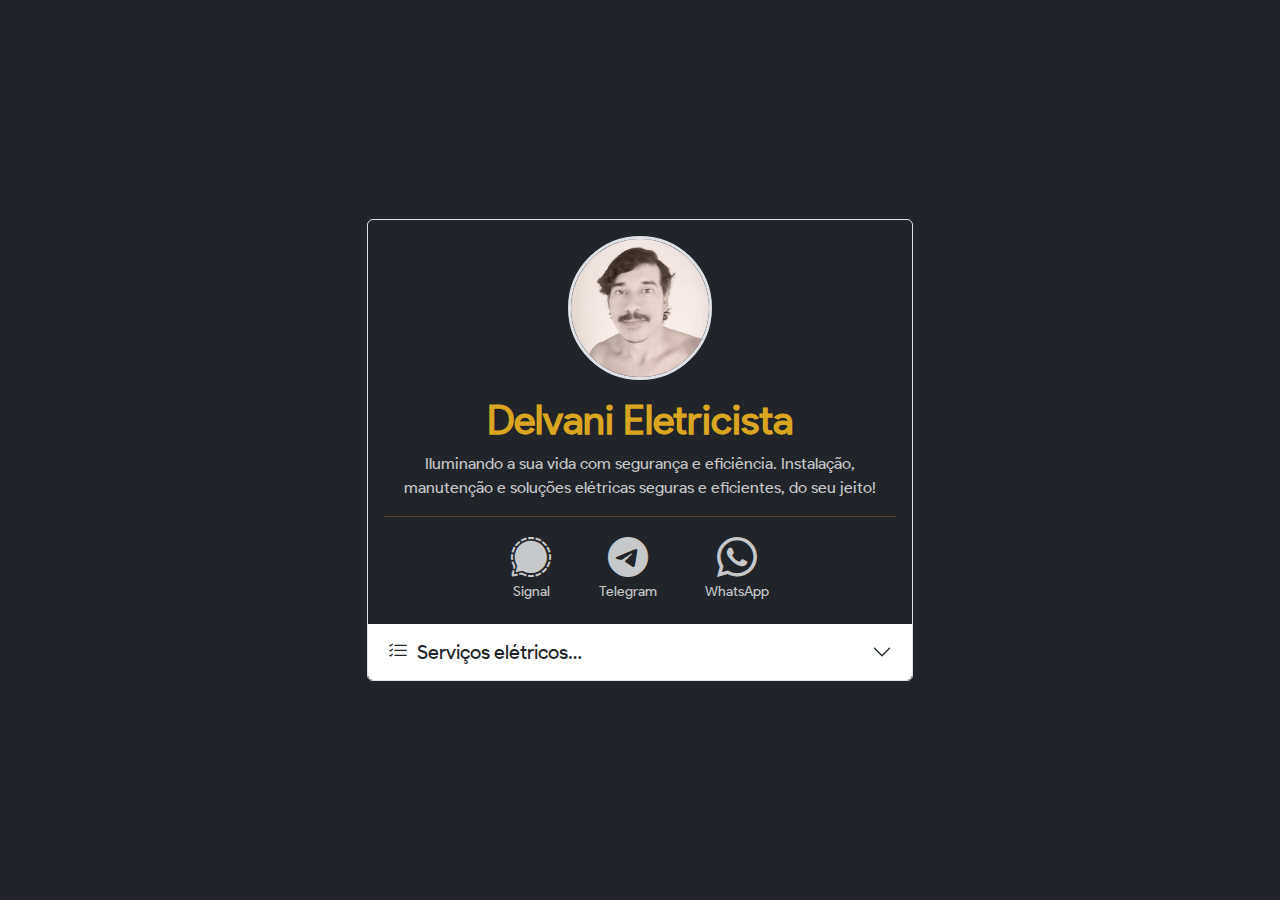
<file: index.html>
<!doctype html>
<html lang="pt-br">

<head>
  <!-- old browsers -->
  <script nomodule>
    location.replace('/update.html?reason=nomodule');
  </script>

  <noscript>
    <meta http-equiv="refresh" content="0; url=/update.html?reason=noscript">
  </noscript>
  <!-- /old browsers -->

  <!-- global metas -->
  <meta charset="utf-8">
  <meta name="title" content="Delvani Eletricista">
  <meta name="author" content="Jose Delvani">
  <meta name="robots" content="index,follow">
  <meta name="keywords" content="Delvani Eletricista, Iluminando a sua vida com segurança e eficiência. Instalação, manutenção e soluções elétricas seguras e eficientes, do seu jeito">
  <meta name="viewport" content="width=device-width, initial-scale=1">
  <meta name="googlebot" content="index,follow">
  <meta name="description" content="Iluminando a sua vida com segurança e eficiência. Instalação, manutenção e soluções elétricas seguras e eficientes, do seu jeito!">
  <meta name="theme-color" content="#DAA520">
  <meta name="msapplication-TileColor" content="#DAA520">
  <meta name="msapplication-TileImage" content="/static/img/favicon/ms-icon-144x144.png">
  <meta name="google-site-verification" content="dh77UPCI3potai9m5u1_jwKlfuMfvfmHhS0tzYhXQMA">
  <!-- /global metas -->

  <!-- meta social facebook -->
  <meta property="og:type" content="website">
  <meta property="og:url" content="https://deletrica.github.io/">
  <meta property="og:title" content="Delvani Eletricista">
  <meta property="og:description" content="Iluminando a sua vida com segurança e eficiência. Instalação, manutenção e soluções elétricas seguras e eficientes, do seu jeito!">
  <meta property="og:image" content="https://deletrica.github.io/static/img/favicon/icon512_maskable.png">
  <!-- /meta social facebook -->

  <!-- meta social twitter (X) -->
  <meta property="twitter:card" content="summary_large_image">
  <meta property="twitter:url" content="https://deletrica.github.io/">
  <meta property="twitter:title" content="Delvani Eletricista">
  <meta property="twitter:description" content="Iluminando a sua vida com segurança e eficiência. Instalação, manutenção e soluções elétricas seguras e eficientes, do seu jeito!">
  <meta property="twitter:image" content="https://deletrica.github.io/static/img/favicon/icon512_maskable.png">
  <!-- /meta social twitter (X) -->

  <title>Delvani Eletricista</title>

  <!-- application -->
  <link rel="manifest" href="/manifest.json" crossorigin="anonymous">
  <link rel="canonical" href="https://deletrica.github.io">
  <link rel="shortlink" href="https://deletrica.github.io">
  <!-- /application -->

  <!-- global icons -->
  <link rel="icon" type="image/png" sizes="192x192" href="/static/img/favicon/android-icon-192x192.png" crossorigin="anonymous">
  <link rel="icon" type="image/png" sizes="96x96" href="/static/img/favicon/favicon-96x96.png" crossorigin="anonymous">
  <link rel="icon" type="image/png" sizes="48x48" href="/static/img/favicon/favicon-48x48.png" crossorigin="anonymous">
  <link rel="icon" type="image/png" sizes="32x32" href="/static/img/favicon/favicon-32x32.png" crossorigin="anonymous">
  <link rel="icon" type="image/png" sizes="16x16" href="/static/img/favicon/favicon-16x16.png" crossorigin="anonymous">
  <link rel="icon" type="image/svg+xml" href="/static/img/favicon/favicon.svg" crossorigin="anonymous">
  <link rel="shortcut icon" href="/favicon.ico" crossorigin="anonymous">
  <!-- /global icons -->

  <!-- apple icons -->
  <link rel="apple-touch-icon" sizes="180x180" href="/static/img/favicon/apple-icon-180x180.png" crossorigin="anonymous">
  <link rel="apple-touch-icon" sizes="152x152" href="/static/img/favicon/apple-icon-152x152.png" crossorigin="anonymous">
  <link rel="apple-touch-icon" sizes="144x144" href="/static/img/favicon/apple-icon-144x144.png" crossorigin="anonymous">
  <link rel="apple-touch-icon" sizes="120x120" href="/static/img/favicon/apple-icon-120x120.png" crossorigin="anonymous">
  <link rel="apple-touch-icon" sizes="114x114" href="/static/img/favicon/apple-icon-114x114.png" crossorigin="anonymous">
  <link rel="apple-touch-icon" sizes="76x76" href="/static/img/favicon/apple-icon-76x76.png" crossorigin="anonymous">
  <link rel="apple-touch-icon" sizes="72x72" href="/static/img/favicon/apple-icon-72x72.png" crossorigin="anonymous">
  <link rel="apple-touch-icon" sizes="60x60" href="/static/img/favicon/apple-icon-60x60.png" crossorigin="anonymous">
  <link rel="apple-touch-icon" sizes="57x57" href="/static/img/favicon/apple-icon-57x57.png" crossorigin="anonymous">
  <!-- /apple icons -->

  <!-- style preloads -->
  <link rel="preload" href="/static/css/libs/bootstrap.min.css" as="style" crossorigin="anonymous">
  <link rel="preload" href="/static/css/libs/bootstrap-icons.min.css" as="style" crossorigin="anonymous">
  <link rel="preload" href="/static/css/product-sans.css" as="style" crossorigin="anonymous">
  <link rel="preload" href="/static/css/style.css" as="style" crossorigin="anonymous">
  <!-- /style preloads -->

  <!-- script preloads -->
  <link rel="preload" href="/static/js/libs/jquery.min.js" as="script" crossorigin="anonymous">
  <link rel="preload" href="/static/js/libs/bootstrap.bundle.min.js" as="script" crossorigin="anonymous">
  <link rel="preload" href="/static/js/libs/jquery.waitforimages.min.js" as="script" crossorigin="anonymous">
  <link rel="preload" href="/static/js/swr.js" as="script" crossorigin="anonymous">
  <link rel="preload" href="/static/js/app.js" as="script" crossorigin="anonymous">
  <!-- /script preloads -->

  <!-- styles -->
  <link rel="stylesheet" href="/static/css/libs/bootstrap.min.css" crossorigin="anonymous">
  <link rel="stylesheet" href="/static/css/libs/bootstrap-icons.min.css" crossorigin="anonymous">
  <link rel="stylesheet" href="/static/css/product-sans.css" crossorigin="anonymous">
  <link rel="stylesheet" href="/static/css/style.css" crossorigin="anonymous">
  <!-- /styles -->

  <!-- Google tag (gtag.js) -->
  <script async src="https://www.googletagmanager.com/gtag/js?id=G-4528RJHMH6"></script>
  <script>
    window.dataLayer = window.dataLayer || [];

    function gtag() { dataLayer.push(arguments); }
    gtag('js', new Date());

    gtag('config', 'G-4528RJHMH6');
  </script>
  <!-- /Google tag (gtag.js) -->
</head>

<body class="text-bg-goldenrod user-select-none">
  <div id="splashScreen" class="position-fixed text-bg-arsenic top-0 start-0 w-100 h-100 z-1">
    <div class="position-absolute overflow-y-scroll top-50 start-0 w-100 mh-100 py-3 translate-middle-y">
      <div class="container">
        <div class="text-center mb-3">
          <span class="bg-image app-icon rounded-circle shadow"></span>
        </div>

        <p class="text-center app-title fw-medium m-0"></p>
      </div>
    </div>
  </div>

  <div class="position-fixed text-bg-arsenic top-0 start-0 w-100 h-100 z-0">
    <div class="position-absolute overflow-y-scroll top-50 start-0 w-100 mh-100 py-3 translate-middle-y">
      <div class="container">
        <div class="row justify-content-center align-items-center">
          <div class="col-md-8 col-lg-6">
            <article class="border rounded">
              <header>
                <figure class="text-center my-3">
                  <img src="/static/img/user/avatar.jpg" class="user-avatar rounded-circle border border-3 m-0" alt="Foto do perfil de Delvani Eletricista">
                </figure>

                <h1 class="text-center fw-bold px-3">
                  Delvani Eletricista
                </h1>

                <p class="text-center text-white opacity-75 px-3">
                  Iluminando a sua vida com segurança e eficiência. Instalação, manutenção e soluções elétricas seguras e eficientes, do seu jeito!
                </p>
              </header>

              <session>
                <hr class="mx-3">

                <div class="text-center">
                  <div class="d-grid d-flex flex-wrap justify-content-center align-items-center text-white opacity-75 social-btns gap-5 mb-4">
                    <div>
                      <a id="btnSignal" href="dialog:social" class="text-decoration-none text-reset social-link" aria-label="Conversar no Signal">
                        <div class="social-icon"><i class="bi bi-signal"></i></div>
                        <div class="social-label"><span>Signal</span></div>
                      </a>
                    </div>

                    <div>
                      <a id="btnTelegram" href="dialog:social" class="text-decoration-none text-reset social-link" aria-label="Conversar no Telegram">
                        <div class="social-icon"><i class="bi bi-telegram"></i></div>
                        <div class="social-label"><span>Telegram</span></div>
                      </a>
                    </div>

                    <div>
                      <a id="btnWhatsApp" href="dialog:social" class="text-decoration-none text-reset social-link" aria-label="Conversar no WhatsApp">
                        <div class="social-icon"><i class="bi bi-whatsapp"></i></div>
                        <div class="social-label"><span>WhatsApp</span></div>
                      </a>
                    </div>
                  </div>
                </div>

                <div class="accordion accordion-flush" id="accordionFlushListServiceWork">
                  <div class="accordion-item rounded">
                    <h2 class="accordion-header">
                      <button title="Clique para vê a lista completa." class="accordion-button collapsed rounded-bottom fs-5" type="button" data-bs-toggle="collapse" data-bs-target="#flushCollapseListServiceWork" aria-expanded="false" aria-controls="flushCollapseListServiceWork">
                        <span><i class="bi bi-list-check"></i>&ensp;Serviços elétricos…</span>
                      </button>
                    </h2>

                    <div id="flushCollapseListServiceWork" class="accordion-collapse collapse" data-bs-parent="#accordionFlushListServiceWork">
                      <div class="accordion-body">
                        <ul>
                          <li>Instalação de iluminação externa.</li>
                          <li>Instalação de luminárias.</li>
                          <li>Instalação de tomadas e interruptores.</li>
                          <li>Realocação de tomadas e interruptores.</li>
                          <li>Reparo de tomadas e interruptores.</li>
                          <li>A/C residencial.</li>
                          <li>Inspeções elétricas.</li>
                          <li>Instalação.</li>
                          <li>Instalação de aparelhos elétricos.</li>
                          <li>Instalação de aterramento.</li>
                          <li>Instalação de fiação elétrica.</li>
                          <li>Instalação de ventiladores.</li>
                          <li>Manutenção elétrica.</li>
                          <li>Montagem de peças elétricas.</li>
                          <li>Reformas.</li>
                          <li>Reparo de fiação elétrica.</li>
                          <li>Reparo de luminária.</li>
                          <li>Reparo de painel elétrico.</li>
                          <li>Reparo de ventilador.</li>
                          <li>Reparos gerais.</li>
                          <li>Restauração de instalação elétrica.</li>
                          <li>Troca de fusível elétrico.</li>
                          <li>Troca de resistência de aquecedor elétrico.</li>
                          <li>Troca ou upgrade de painel elétrico.</li>
                        </ul>
                      </div>
                    </div>
                  </div>
                </div>
              </session>
            </article>
          </div>
        </div>
      </div>
    </div>
  </div>


  <!-- libs scripts -->
  <script src="/static/js/libs/jquery.min.js" crossorigin="anonymous"></script>
  <script src="/static/js/libs/bootstrap.bundle.min.js" crossorigin="anonymous"></script>
  <script src="/static/js/libs/jquery.waitforimages.min.js" crossorigin="anonymous"></script>
  <!-- /libs scripts -->

  <!-- scripts -->
  <script src="/static/js/swr.js" crossorigin="anonymous"></script>
  <!-- /scripts -->

  <!-- module scripts -->
  <script type="module" src="/static/js/app.js" crossorigin="anonymous"></script>
  <!-- /module scripts -->
</body>

</html>
</file>
<file: static/css/product-sans.css>
@font-face {
  font-family: product sans;
  font-style: normal;
  font-weight: normal;
  src: local('Product Sans'), url(fonts/ProductSans-Regular.woff) format('woff');
}
</file>
<file: static/css/style.css>
:root {
  --arsenic-color: #212429;
  --goldenrod-color: #DAA520;
}

body {
  font-family: "Product Sans", sans-serif;
}

.bg-image {
  margin: 0;
  padding: 0;
  display: inline-block;
  position: relative;
  font-size: 1em;
  line-height: 0;
  background-size: contain;
  background-position: center;
  background-repeat: no-repeat;
}

.bg-cover {
  background-size: cover;
  background-image: url("data:image/svg+xml,%3csvg xmlns='http://www.w3.org/2000/svg' version='1.1' xmlns:xlink='http://www.w3.org/1999/xlink' xmlns:svgjs='http://svgjs.dev/svgjs' width='512' height='512' preserveAspectRatio='none' viewBox='0 0 512 512'%3e%3cg mask='url(%26quot%3b%23SvgjsMask1067%26quot%3b)' fill='none'%3e%3crect width='512' height='512' x='0' y='0' fill='%230e2a47'%3e%3c/rect%3e%3cuse xlink:href='%23SvgjsPath1068' x='30' y='30' stroke='%231c538e'%3e%3c/use%3e%3cuse xlink:href='%23SvgjsPath1069' x='30' y='90' stroke='%231c538e'%3e%3c/use%3e%3cuse xlink:href='%23SvgjsPath1070' x='30' y='150' stroke='%231c538e'%3e%3c/use%3e%3cuse xlink:href='%23SvgjsPath1071' x='30' y='210' stroke='%231c538e'%3e%3c/use%3e%3cuse xlink:href='%23SvgjsPath1070' x='30' y='270' stroke='%231c538e'%3e%3c/use%3e%3cuse xlink:href='%23SvgjsPath1070' x='30' y='330' stroke='%231c538e'%3e%3c/use%3e%3cuse xlink:href='%23SvgjsPath1068' x='30' y='390' stroke='%231c538e'%3e%3c/use%3e%3cuse xlink:href='%23SvgjsPath1071' x='30' y='450' stroke='%231c538e'%3e%3c/use%3e%3cuse xlink:href='%23SvgjsPath1068' x='30' y='510' stroke='%231c538e'%3e%3c/use%3e%3cuse xlink:href='%23SvgjsPath1070' x='90' y='30' stroke='%231c538e'%3e%3c/use%3e%3cuse xlink:href='%23SvgjsPath1070' x='90' y='90' stroke='%231c538e'%3e%3c/use%3e%3cuse xlink:href='%23SvgjsPath1070' x='90' y='150' stroke='%231c538e'%3e%3c/use%3e%3cuse xlink:href='%23SvgjsPath1070' x='90' y='210' stroke='%231c538e'%3e%3c/use%3e%3cuse xlink:href='%23SvgjsPath1072' x='90' y='270' stroke='%231c538e'%3e%3c/use%3e%3cuse xlink:href='%23SvgjsPath1070' x='90' y='330' stroke='%231c538e'%3e%3c/use%3e%3cuse xlink:href='%23SvgjsPath1070' x='90' y='390' stroke='%231c538e'%3e%3c/use%3e%3cuse xlink:href='%23SvgjsPath1069' x='90' y='450' stroke='%231c538e'%3e%3c/use%3e%3cuse xlink:href='%23SvgjsPath1070' x='90' y='510' stroke='%231c538e'%3e%3c/use%3e%3cuse xlink:href='%23SvgjsPath1068' x='150' y='30' stroke='%231c538e'%3e%3c/use%3e%3cuse xlink:href='%23SvgjsPath1072' x='150' y='90' stroke='%231c538e'%3e%3c/use%3e%3cuse xlink:href='%23SvgjsPath1071' x='150' y='150' stroke='%231c538e'%3e%3c/use%3e%3cuse xlink:href='%23SvgjsPath1068' x='150' y='210' stroke='%231c538e'%3e%3c/use%3e%3cuse xlink:href='%23SvgjsPath1068' x='150' y='270' stroke='%231c538e'%3e%3c/use%3e%3cuse xlink:href='%23SvgjsPath1068' x='150' y='330' stroke='%231c538e'%3e%3c/use%3e%3cuse xlink:href='%23SvgjsPath1072' x='150' y='390' stroke='%231c538e'%3e%3c/use%3e%3cuse xlink:href='%23SvgjsPath1072' x='150' y='450' stroke='%231c538e'%3e%3c/use%3e%3cuse xlink:href='%23SvgjsPath1069' x='150' y='510' stroke='%231c538e'%3e%3c/use%3e%3cuse xlink:href='%23SvgjsPath1070' x='210' y='30' stroke='%231c538e'%3e%3c/use%3e%3cuse xlink:href='%23SvgjsPath1069' x='210' y='90' stroke='%231c538e'%3e%3c/use%3e%3cuse xlink:href='%23SvgjsPath1069' x='210' y='150' stroke='%231c538e'%3e%3c/use%3e%3cuse xlink:href='%23SvgjsPath1071' x='210' y='210' stroke='%231c538e'%3e%3c/use%3e%3cuse xlink:href='%23SvgjsPath1070' x='210' y='270' stroke='%231c538e'%3e%3c/use%3e%3cuse xlink:href='%23SvgjsPath1070' x='210' y='330' stroke='%231c538e'%3e%3c/use%3e%3cuse xlink:href='%23SvgjsPath1072' x='210' y='390' stroke='%231c538e'%3e%3c/use%3e%3cuse xlink:href='%23SvgjsPath1071' x='210' y='450' stroke='%231c538e'%3e%3c/use%3e%3cuse xlink:href='%23SvgjsPath1068' x='210' y='510' stroke='%231c538e'%3e%3c/use%3e%3cuse xlink:href='%23SvgjsPath1068' x='270' y='30' stroke='%231c538e'%3e%3c/use%3e%3cuse xlink:href='%23SvgjsPath1070' x='270' y='90' stroke='%231c538e'%3e%3c/use%3e%3cuse xlink:href='%23SvgjsPath1072' x='270' y='150' stroke='%231c538e'%3e%3c/use%3e%3cuse xlink:href='%23SvgjsPath1069' x='270' y='210' stroke='%231c538e'%3e%3c/use%3e%3cuse xlink:href='%23SvgjsPath1073' x='270' y='270' stroke='%231c538e' stroke-width='3'%3e%3c/use%3e%3cuse xlink:href='%23SvgjsPath1071' x='270' y='330' stroke='%231c538e'%3e%3c/use%3e%3cuse xlink:href='%23SvgjsPath1068' x='270' y='390' stroke='%231c538e'%3e%3c/use%3e%3cuse xlink:href='%23SvgjsPath1068' x='270' y='450' stroke='%231c538e'%3e%3c/use%3e%3cuse xlink:href='%23SvgjsPath1068' x='270' y='510' stroke='%231c538e'%3e%3c/use%3e%3cuse xlink:href='%23SvgjsPath1071' x='330' y='30' stroke='%231c538e'%3e%3c/use%3e%3cuse xlink:href='%23SvgjsPath1071' x='330' y='90' stroke='%231c538e'%3e%3c/use%3e%3cuse xlink:href='%23SvgjsPath1072' x='330' y='150' stroke='%231c538e'%3e%3c/use%3e%3cuse xlink:href='%23SvgjsPath1072' x='330' y='210' stroke='%231c538e'%3e%3c/use%3e%3cuse xlink:href='%23SvgjsPath1070' x='330' y='270' stroke='%231c538e'%3e%3c/use%3e%3cuse xlink:href='%23SvgjsPath1073' x='330' y='330' stroke='%231c538e' stroke-width='3'%3e%3c/use%3e%3cuse xlink:href='%23SvgjsPath1070' x='330' y='390' stroke='%231c538e'%3e%3c/use%3e%3cuse xlink:href='%23SvgjsPath1072' x='330' y='450' stroke='%231c538e'%3e%3c/use%3e%3cuse xlink:href='%23SvgjsPath1070' x='330' y='510' stroke='%231c538e'%3e%3c/use%3e%3cuse xlink:href='%23SvgjsPath1068' x='390' y='30' stroke='%231c538e'%3e%3c/use%3e%3cuse xlink:href='%23SvgjsPath1071' x='390' y='90' stroke='%231c538e'%3e%3c/use%3e%3cuse xlink:href='%23SvgjsPath1068' x='390' y='150' stroke='%231c538e'%3e%3c/use%3e%3cuse xlink:href='%23SvgjsPath1073' x='390' y='210' stroke='%231c538e' stroke-width='3'%3e%3c/use%3e%3cuse xlink:href='%23SvgjsPath1071' x='390' y='270' stroke='%231c538e'%3e%3c/use%3e%3cuse xlink:href='%23SvgjsPath1068' x='390' y='330' stroke='%231c538e'%3e%3c/use%3e%3cuse xlink:href='%23SvgjsPath1069' x='390' y='390' stroke='%231c538e'%3e%3c/use%3e%3cuse xlink:href='%23SvgjsPath1072' x='390' y='450' stroke='%231c538e'%3e%3c/use%3e%3cuse xlink:href='%23SvgjsPath1068' x='390' y='510' stroke='%231c538e'%3e%3c/use%3e%3cuse xlink:href='%23SvgjsPath1071' x='450' y='30' stroke='%231c538e'%3e%3c/use%3e%3cuse xlink:href='%23SvgjsPath1068' x='450' y='90' stroke='%231c538e'%3e%3c/use%3e%3cuse xlink:href='%23SvgjsPath1072' x='450' y='150' stroke='%231c538e'%3e%3c/use%3e%3cuse xlink:href='%23SvgjsPath1069' x='450' y='210' stroke='%231c538e'%3e%3c/use%3e%3cuse xlink:href='%23SvgjsPath1070' x='450' y='270' stroke='%231c538e'%3e%3c/use%3e%3cuse xlink:href='%23SvgjsPath1070' x='450' y='330' stroke='%231c538e'%3e%3c/use%3e%3cuse xlink:href='%23SvgjsPath1072' x='450' y='390' stroke='%231c538e'%3e%3c/use%3e%3cuse xlink:href='%23SvgjsPath1070' x='450' y='450' stroke='%231c538e'%3e%3c/use%3e%3cuse xlink:href='%23SvgjsPath1070' x='450' y='510' stroke='%231c538e'%3e%3c/use%3e%3cuse xlink:href='%23SvgjsPath1073' x='510' y='30' stroke='%231c538e' stroke-width='3'%3e%3c/use%3e%3cuse xlink:href='%23SvgjsPath1070' x='510' y='90' stroke='%231c538e'%3e%3c/use%3e%3cuse xlink:href='%23SvgjsPath1070' x='510' y='150' stroke='%231c538e'%3e%3c/use%3e%3cuse xlink:href='%23SvgjsPath1068' x='510' y='210' stroke='%231c538e'%3e%3c/use%3e%3cuse xlink:href='%23SvgjsPath1072' x='510' y='270' stroke='%231c538e'%3e%3c/use%3e%3cuse xlink:href='%23SvgjsPath1070' x='510' y='330' stroke='%231c538e'%3e%3c/use%3e%3cuse xlink:href='%23SvgjsPath1071' x='510' y='390' stroke='%231c538e'%3e%3c/use%3e%3cuse xlink:href='%23SvgjsPath1070' x='510' y='450' stroke='%231c538e'%3e%3c/use%3e%3cuse xlink:href='%23SvgjsPath1068' x='510' y='510' stroke='%231c538e'%3e%3c/use%3e%3c/g%3e%3cdefs%3e%3cmask id='SvgjsMask1067'%3e%3crect width='512' height='512' fill='white'%3e%3c/rect%3e%3c/mask%3e%3cpath d='M-1 0 a1 1 0 1 0 2 0 a1 1 0 1 0 -2 0z' id='SvgjsPath1072'%3e%3c/path%3e%3cpath d='M-3 0 a3 3 0 1 0 6 0 a3 3 0 1 0 -6 0z' id='SvgjsPath1071'%3e%3c/path%3e%3cpath d='M-5 0 a5 5 0 1 0 10 0 a5 5 0 1 0 -10 0z' id='SvgjsPath1070'%3e%3c/path%3e%3cpath d='M2 -2 L-2 2z' id='SvgjsPath1069'%3e%3c/path%3e%3cpath d='M6 -6 L-6 6z' id='SvgjsPath1068'%3e%3c/path%3e%3cpath d='M30 -30 L-30 30z' id='SvgjsPath1073'%3e%3c/path%3e%3c/defs%3e%3c/svg%3e");
}

.app-icon {
  width: 7.5em;
  height: 7.5em;
  background-image: url("[data-uri]");
}

.app-title:before {
  color: silver;
  content: "Powered by\00a0";
}

.app-title:after {
  content: "Delvani";
}

.user-avatar {
  width: 9em;
  height: 9em;
}

.social-btns {
  line-height: 1.25;
}

.social-icon {
  font-size: 2.5em;
}

.social-label {
  font-size: 0.85em;
}

.social-telegram {
  width: 2.25em;
  height: 2.25em;
  background-image: url("/static/img/social/telegram.svg");
}

.social-whatsapp {
  width: 2.25em;
  height: 2.25em;
  background-image: url("/static/img/social/whatsapp.svg");
}

.text-arsenic {
  color: var(--arsenic-color);
}

.text-goldenrod {
  color: var(--goldenrod-color);
}

.bg-arsenic {
  background-color: var(--arsenic-color);
}

.bg-goldenrod {
  background-color: var(--goldenrod-color);
}

.text-bg-arsenic {
  color: var(--goldenrod-color);
  background-color: var(--arsenic-color);
}

.text-bg-goldenrod {
  color: var(--arsenic-color);
  background-color: var(--goldenrod-color);
}
</file>
